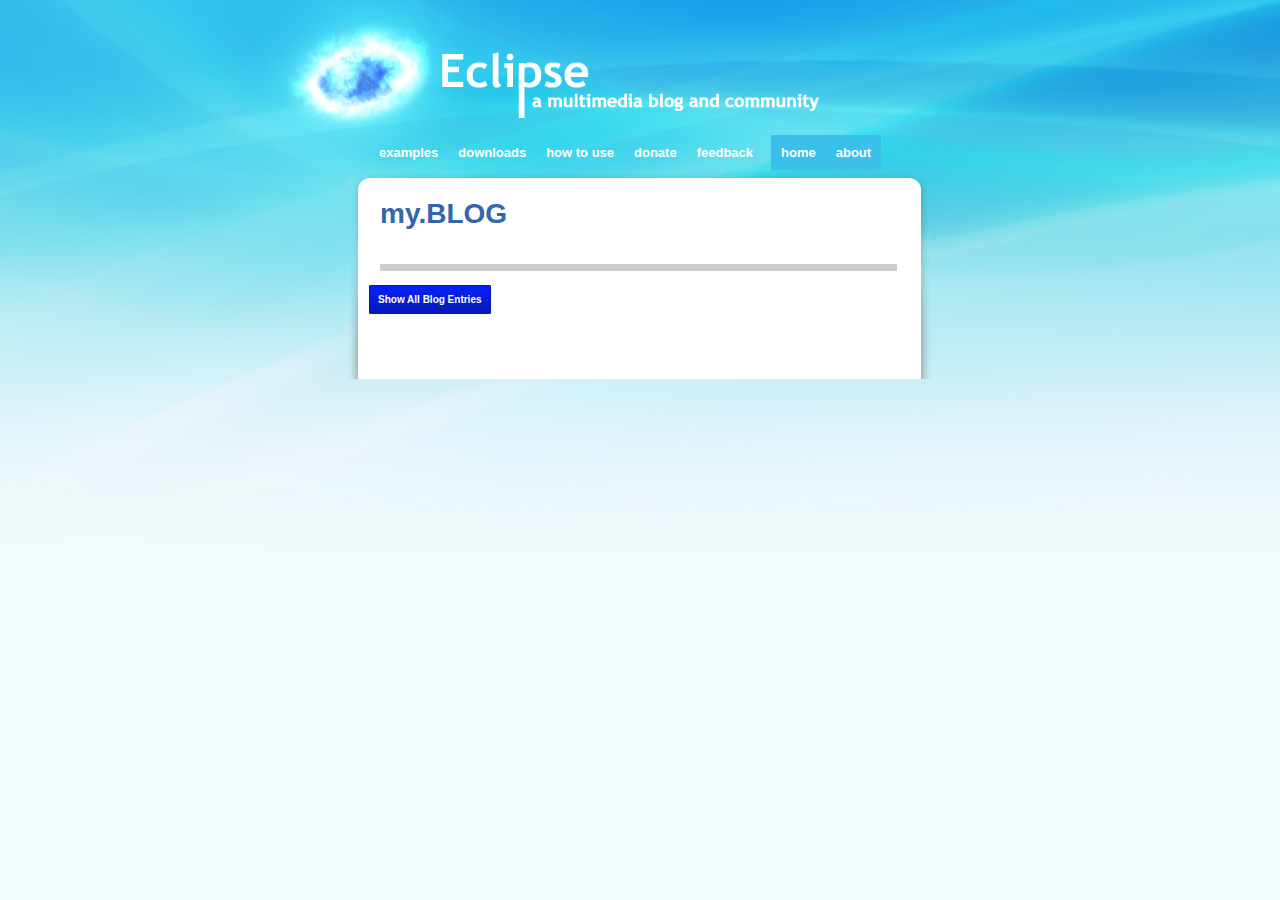
<file: PWA1-FollowAlongFiles/goal7_Object_Constructor_Prototype/index.html>
<!doctype html>  

<html lang="en">
<head>
	<meta charset="utf-8">
	
	<!-- Always force latest IE rendering engine (even in intranet) & Chrome Frame 
	   Remove this if you use the .htaccess -->
	<meta http-equiv="X-UA-Compatible" content="IE=edge,chrome=1">
	
	<title>my.BLOG</title>
	
	<!-- CSS : implied media="all" -->
	<link rel="stylesheet" href="style.css?v=2">

</head>

<body>

<div style="width:930px; height:135px; margin:0 auto; padding:0px;">
	<div style="float:right; margin:0px; padding:0px; width:30px; height:60px;"></div>
	<div id="upperright"></div>
	<div class="clear"></div>	
</div>
<div id="wrap">
	
    <div style="float:left; margin:0px; padding:0px; height:12px; width:194px;"></div>
	<div id="nav2">
		<a href="#examples">examples</a><a href="#downloads">downloads</a><a href="#howtouse">how to use</a><a href="#donate">donate</a><a href="#feedback">feedback</a>
	</div>
	<div id="nav1"><a href="#">home</a><a href="#">about</a></div>
	<div class="clear"></div>
	<div id="leftnav" style="background:none;"><div id="leftnavinside"></div></div>
	<div id="contentbgwrap">
	<div id="contentbg">
		<div id="contentwrap">
			
			<div id="dss">
                <h1 class="dssheader">my.BLOG</h1>
                <div class="separator"></div>
            	</br>
                <div id="blog"></div> 
    			<div id="blog_btn">
					<a href="#" class="buttonblue">Show All Blog Entries</a>
				</div>


    		</div>

		<div class="clear" style="height:60px;"></div>
		</div>
	</div>
    </div> <!--/contentbgwrap-->
	<div id="googlewrap" style="background:none;"><div id="googlewrapinside"></div></div>
</div>


<!-- javascript below here -->
<script type="text/javascript" src="js/main.js"></script>

</body>
</html>
</file>
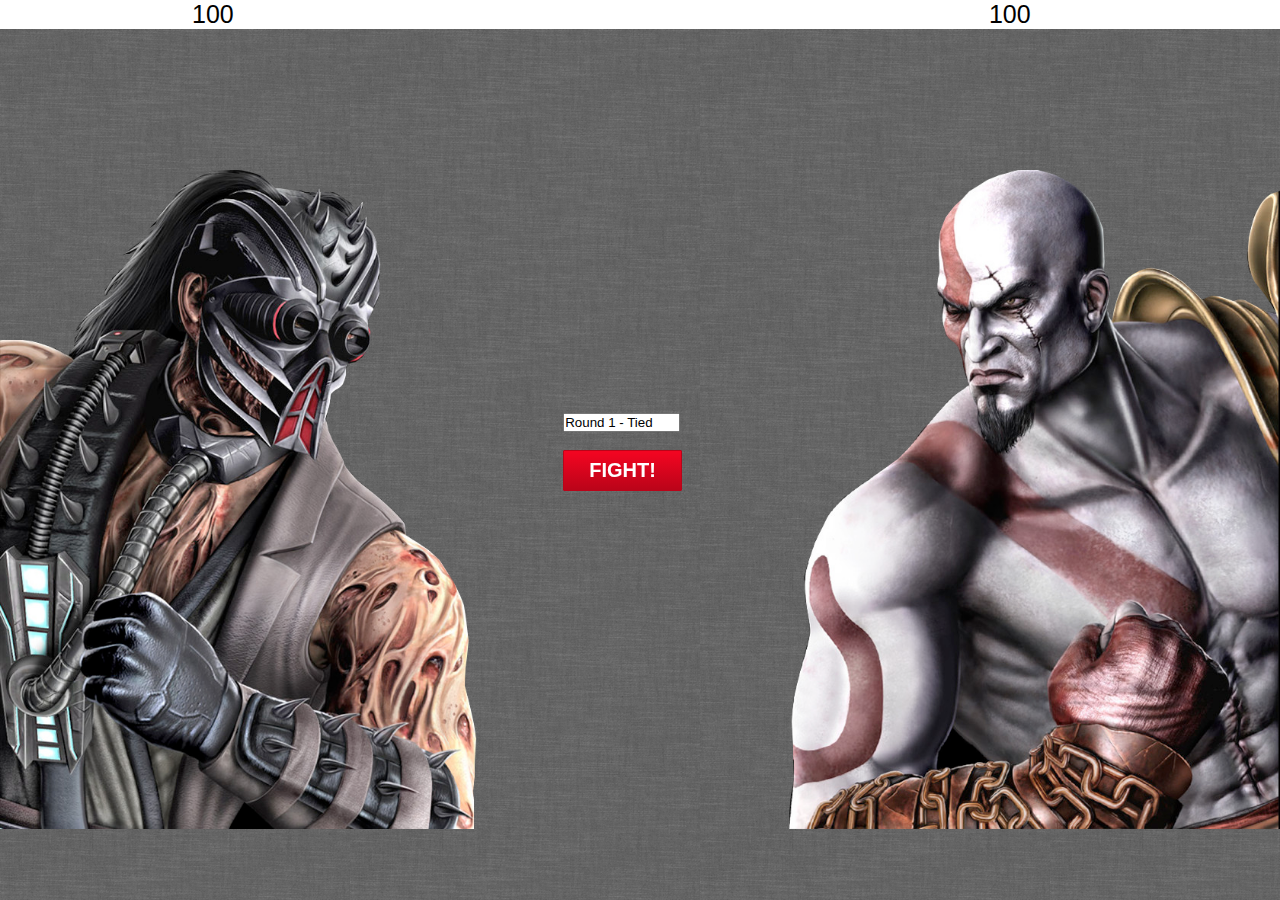
<file: Wk1/goal1_assign_duel1 FINAL/index.html>
<!doctype html>  

<head>

	<title>Fight App</title>

	<link rel="stylesheet" href="css/style.css">

</head>

<body>
<div id="scores">
	<div id="kabal">
		<p>100</p>
	</div>

	<div id="kratos">
		<p>100</p>
	</div>
	<div class="clear"></div>
</div>
<div id="fight_box">

	<div id="fight_btn">
		<form id="round_number">
		  <input value="Round 1 - Tied"></input>
		</form><br>
		<a href="#" class="buttonblue">FIGHT!</a>
	</div>
	<div id="fight_bg">
		<img src="images/fight_bg.png">
	</div>
</div>
	
	<script type="text/javascript" src="js/main.js"></script>

</body>
</html>
</file>
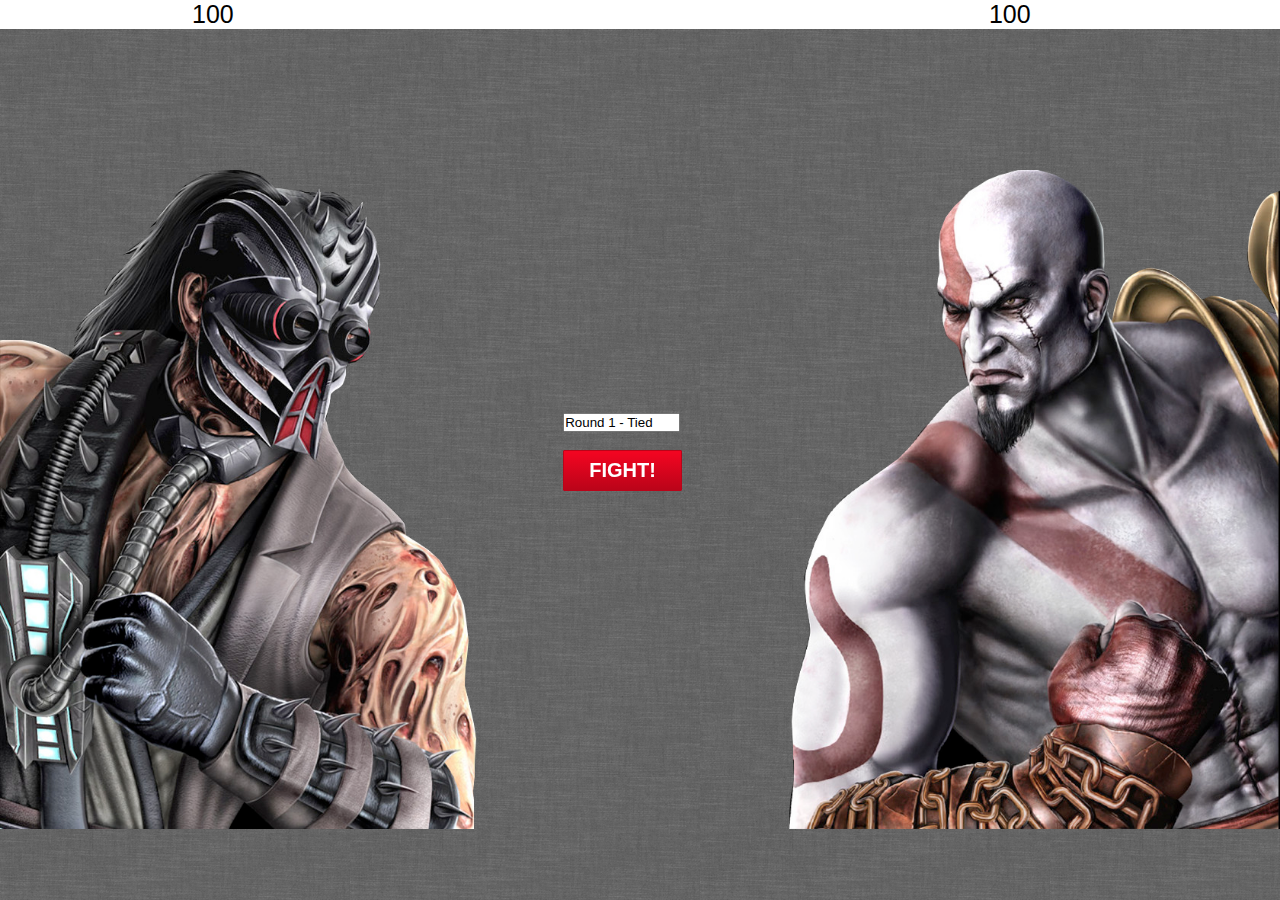
<file: Wk1/goal1_assign_duel1/index.html>
<!doctype html>  

<head>

	<title>Fight App</title>

	<link rel="stylesheet" href="css/style.css">

</head>

<body>
<div id="scores">
	<div id="kabal">
		<p>100</p>
	</div>

	<div id="kratos">
		<p>100</p>
	</div>
	<div class="clear"></div>
</div>
<div id="fight_box">

	<div id="fight_btn">
		<form id="round_number">
		  <input value="Round 1 - Tied"></input>
		</form><br>
		<a href="#" class="buttonblue">FIGHT!</a>
	</div>
	<div id="fight_bg">
		<img src="images/fight_bg.png">
	</div>
</div>
    <script type = "text/javascript" src="js/main.js"></script>
</body>
</html>
</file>
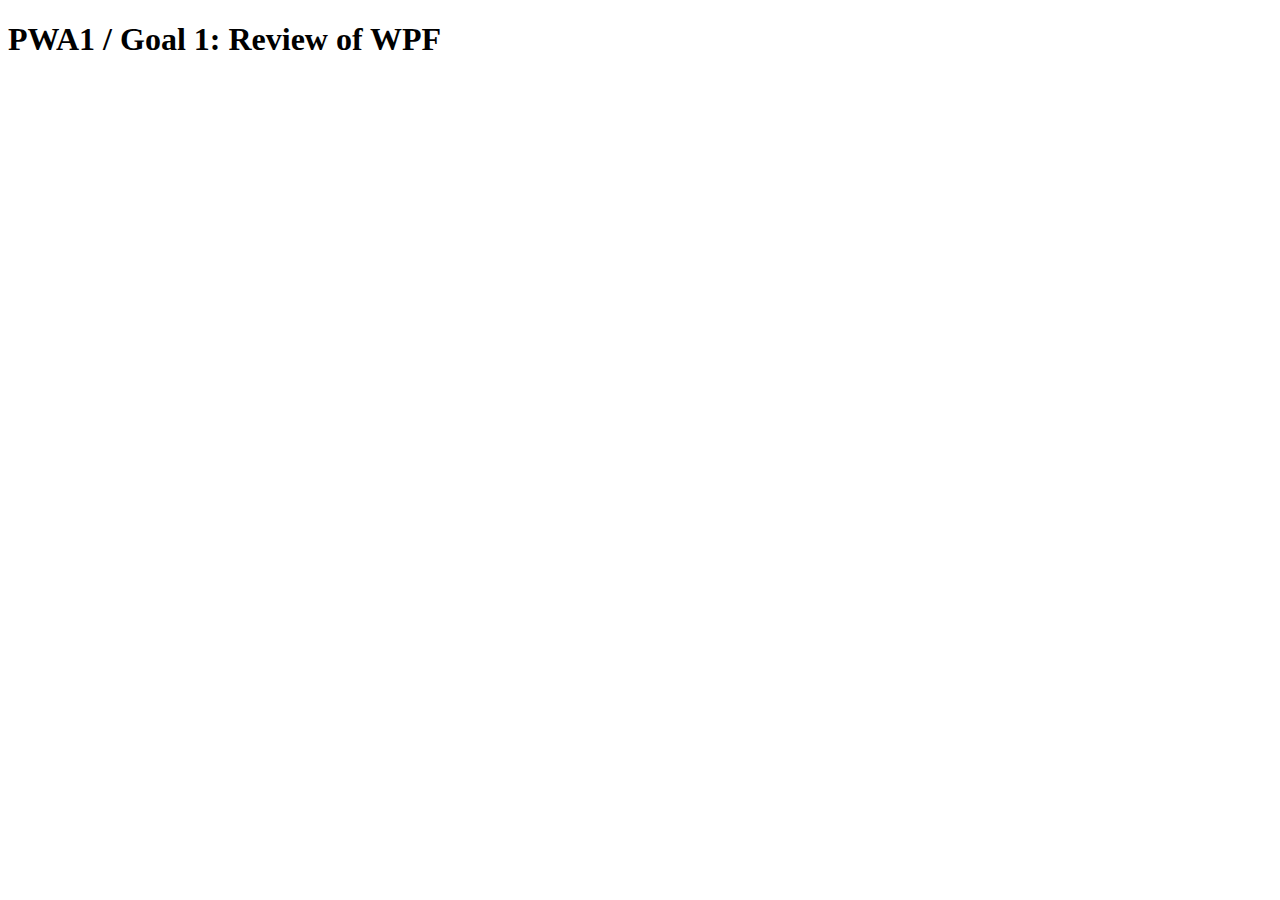
<file: Wk1/goal1_basics/index.html>
<!doctype html>
<html>
<head>
    <title>Goal 1: Review of WPF</title>
</head>
<body>
    <div id="container">
        <h1>PWA1 / Goal 1: Review of WPF</h1>
    </div>

<script src = "js/main.js"></script>
</body>
</html>
</file>
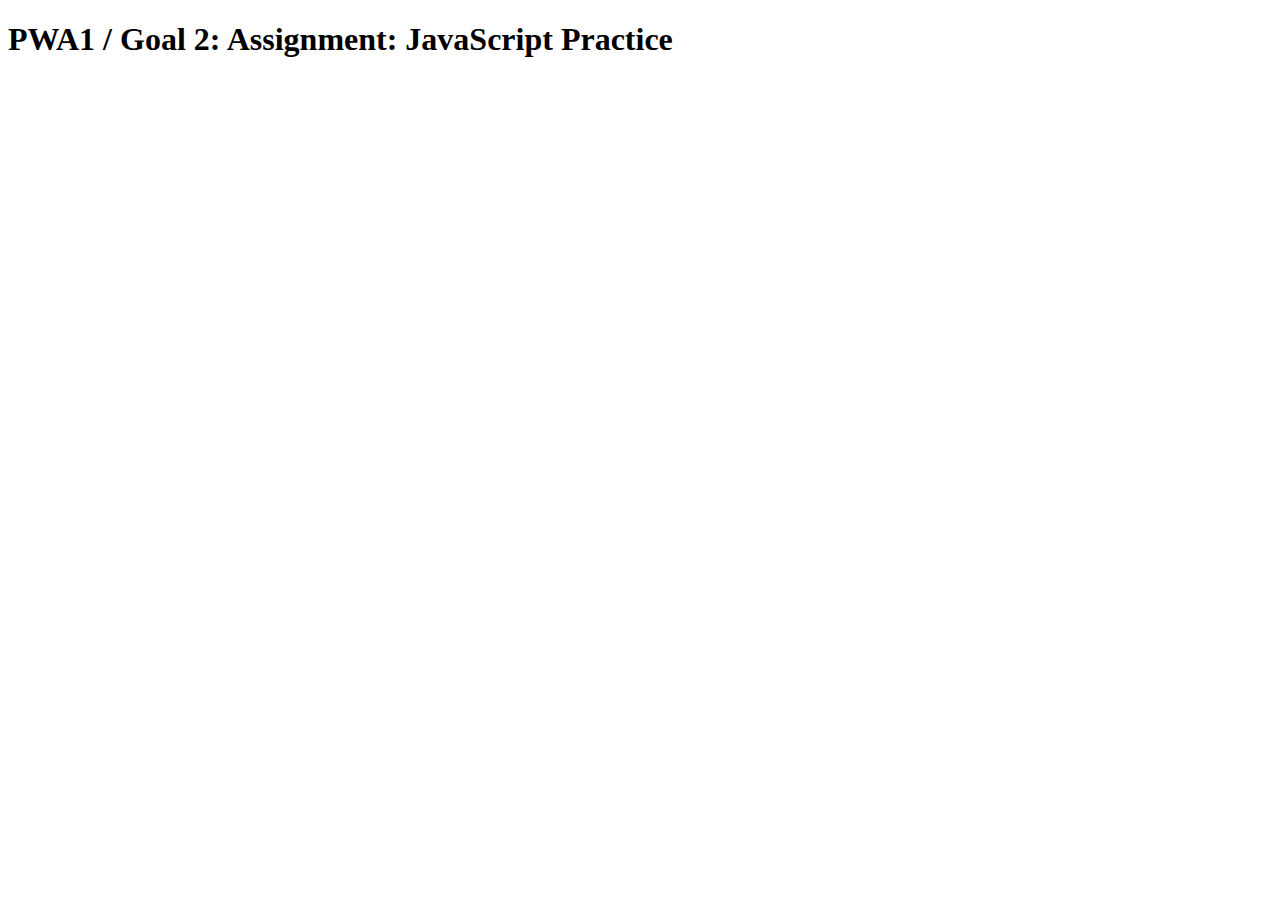
<file: Wk1/goal2_assign_JSpractice/index.html>
<!doctype html>
<html>
<head>
    <title>Goal 2: Assignment: JavaScript Practice</title>
</head>
<body>
	<div id="container">
		<h1>PWA1 / Goal 2: Assignment: JavaScript Practice</h1>
	</div>

	<script type="text/javascript" src="js/main.js"></script>
</body>
</html>
</file>
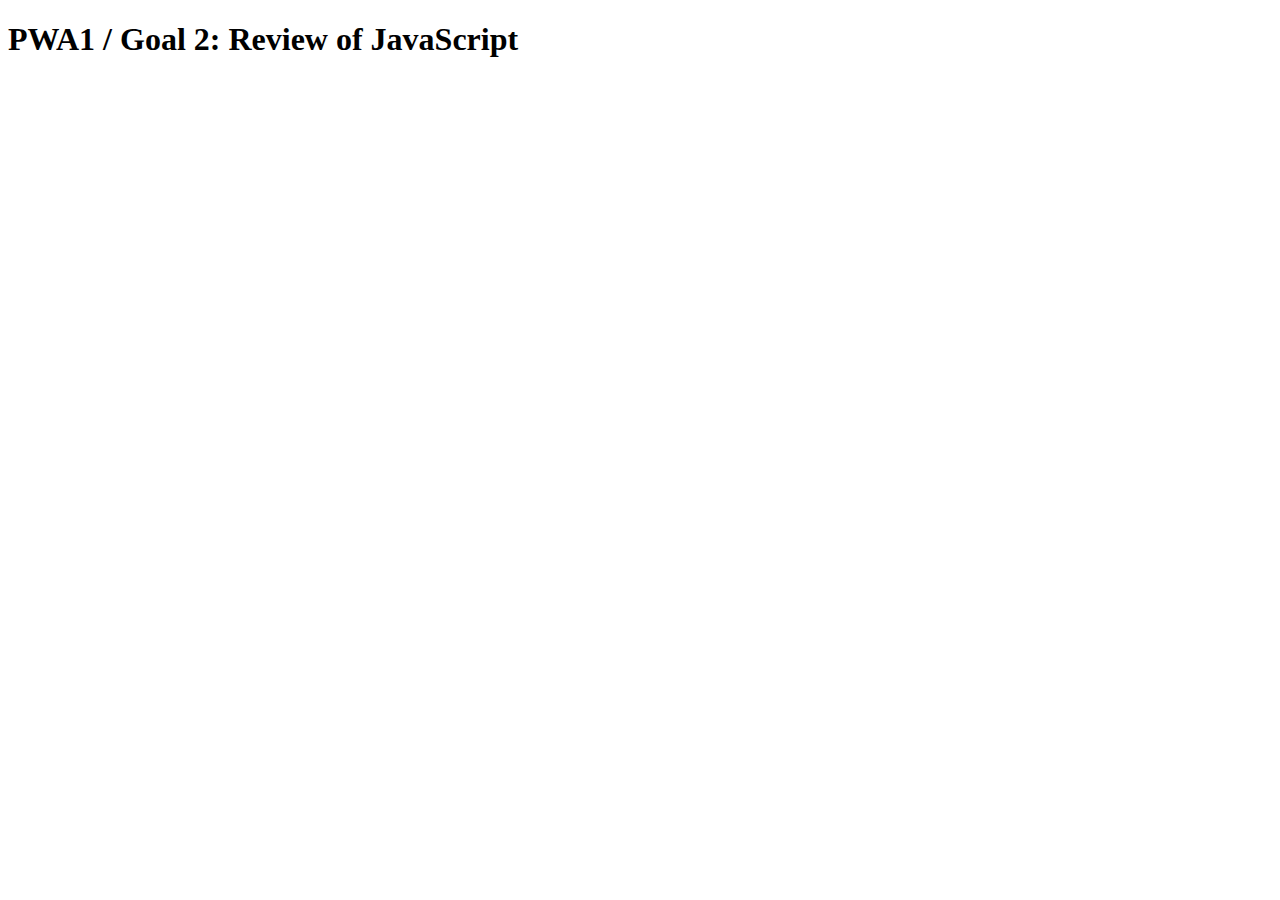
<file: Wk1/goal2_practice/index.html>
<!doctype html>
<html>
<head>
    <title>Goal 2: Review of JavaScript</title>
</head>
<body>
    <div id="container">
        <h1>PWA1 / Goal 2: Review of JavaScript</h1>
    </div>
    <script src = "js/main.js"></script>
</body>
</html>
</file>
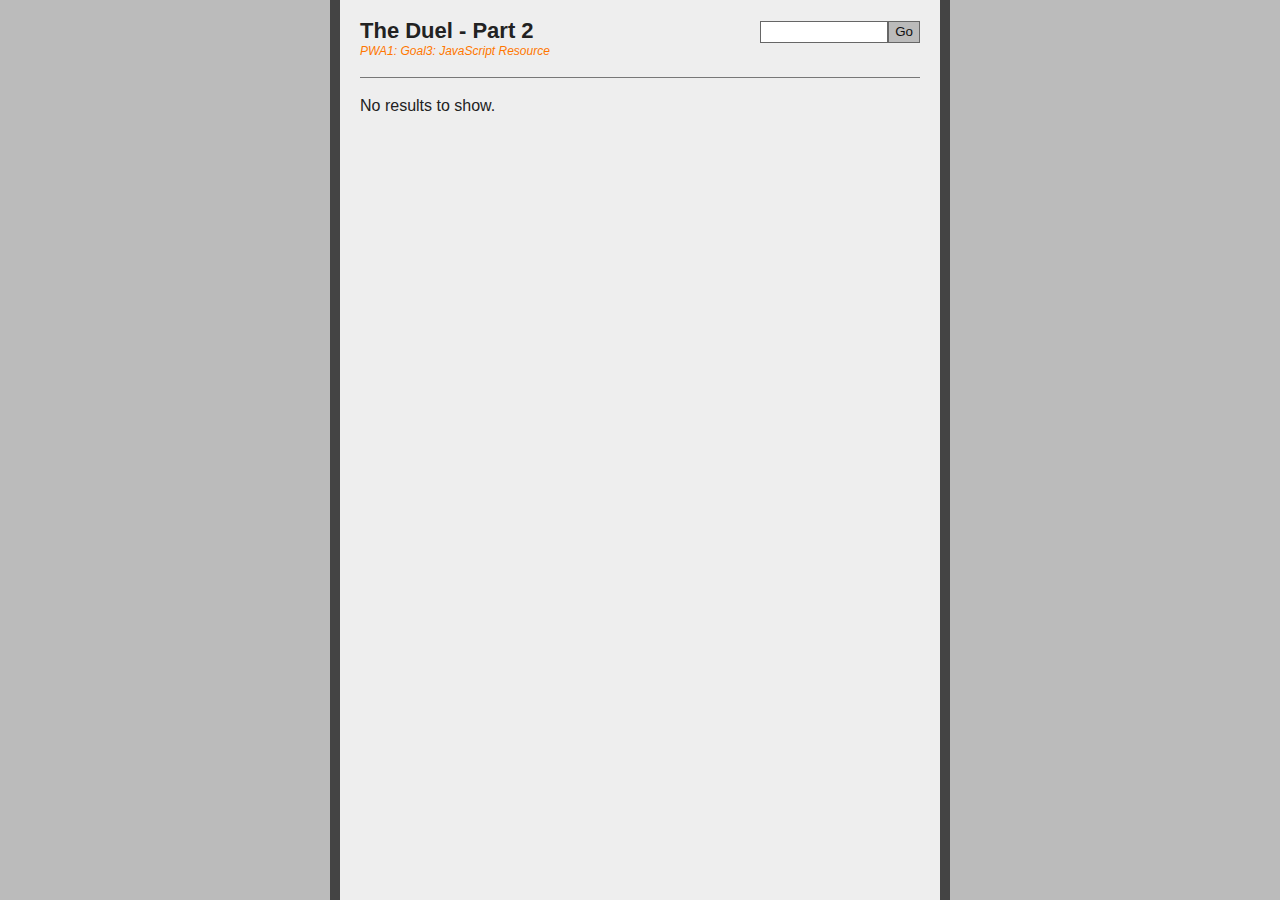
<file: Wk1/goal3_assign_debug_v2/index.html>
<!DOCTYPE html>
<html lang="en">
<head>
	<meta charset="utf-8" />
	<title>Goal 3: Assignment: JavaScript Search Engine</title>
	<link href="style.css" rel="stylesheet" type="text/css" />
</head>
<body id="index" class="home">
	<div id="sitewrap">
		<div id="wrap">
			<div id="logowrap">
				<h1>The Duel - Part 2</h1>
				<p class="headsub">PWA1: Goal3: JavaScript Resource</p>
			</div>
			
			<div id="searchwrap">
				<form name="searchForm" id="searchForm">
					<input type="text" name="search" id="search" /><input type="submit" id="ssubmit" value="Go" />
				</form>
			</div>
			
			<div id="results">
				<p>No results to show.</p>
			</div>
		</div>
	</div>

	<script type="text/javascript" src="js/database.js"></script>
	<script type="text/javascript" src="js/search.js"></script>
</body>
</html>
</file>
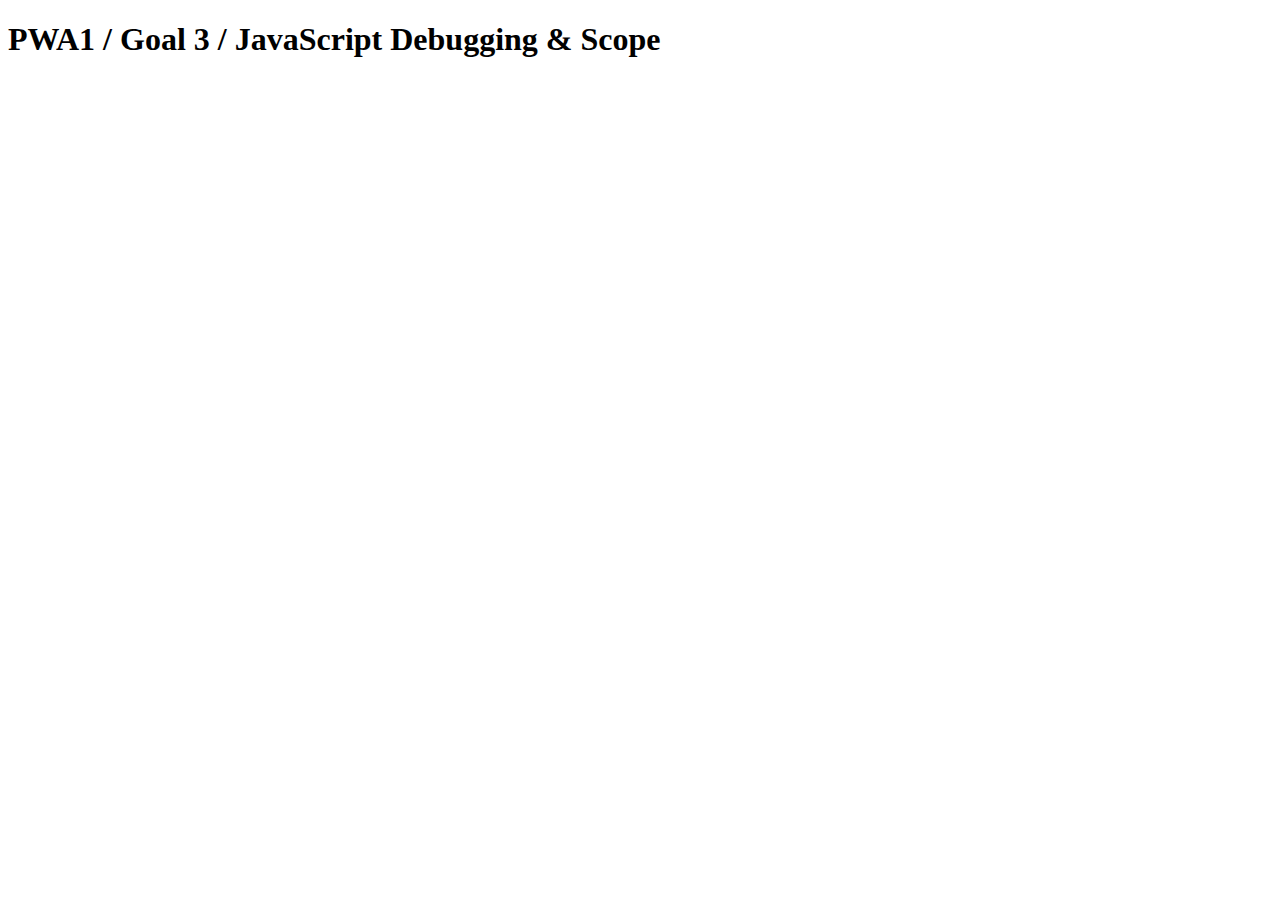
<file: Wk1/goal3_bug_scope/index.html>
<!doctype html>

<!doctype html>
<html>
<head>
    <title>Goal 3: JavaScript Debugging & Scope</title>
</head>
<body>
<div id="container">
    <h1>PWA1 / Goal 3 / JavaScript Debugging & Scope</h1>
</div>

<script type="text/javascript" src="js/main.js"></script>
</body>
</html>
</file>
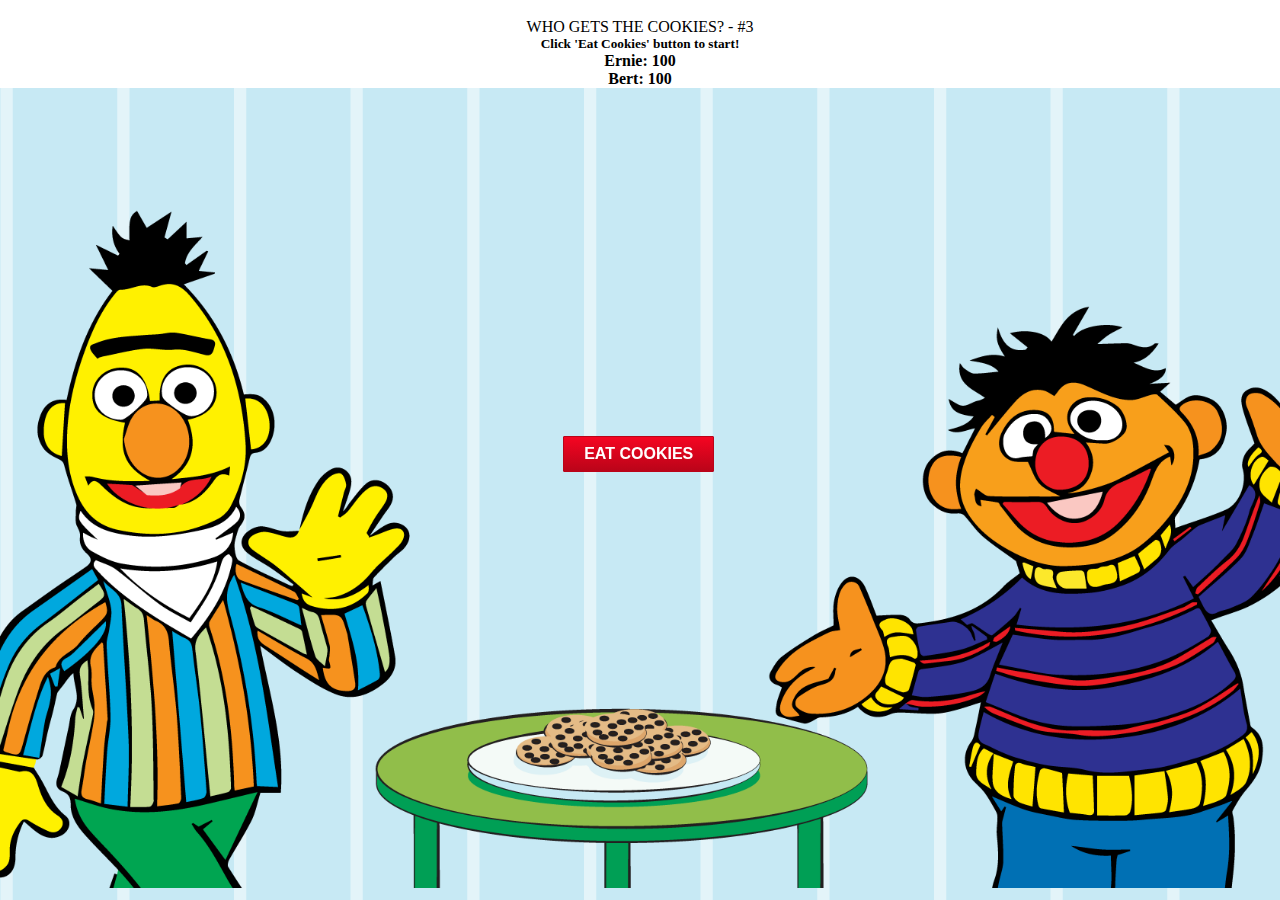
<file: Wk3/goal2_assign_duel3/index.html>
<!doctype html>  
<html>
<head>

	<title>Who Gets the Cookies</title>


	<link rel="stylesheet" href="css/style.css">

</head>

<body>
<div id="scores">
    <div class="clear"></div>
    <div id="mytitle">
        <div style= "..."><br>WHO GETS THE COOKIES? - #3<h5 id="round"></h5></div>
    </div>


	<div id="fight_btn">

		<a href="#" class="buttonblue">EAT COOKIES</a>
	</div>
    <h4 id="Ernie"></h4>
    <h4 id="Bert"></h4>

	<div id="fight_bg">
		<img src="images/fight_bg.png">
	</div>
</div>
    <script type = "text/javascript" src="js/main.js"></script>
</body>
</html>
</file>
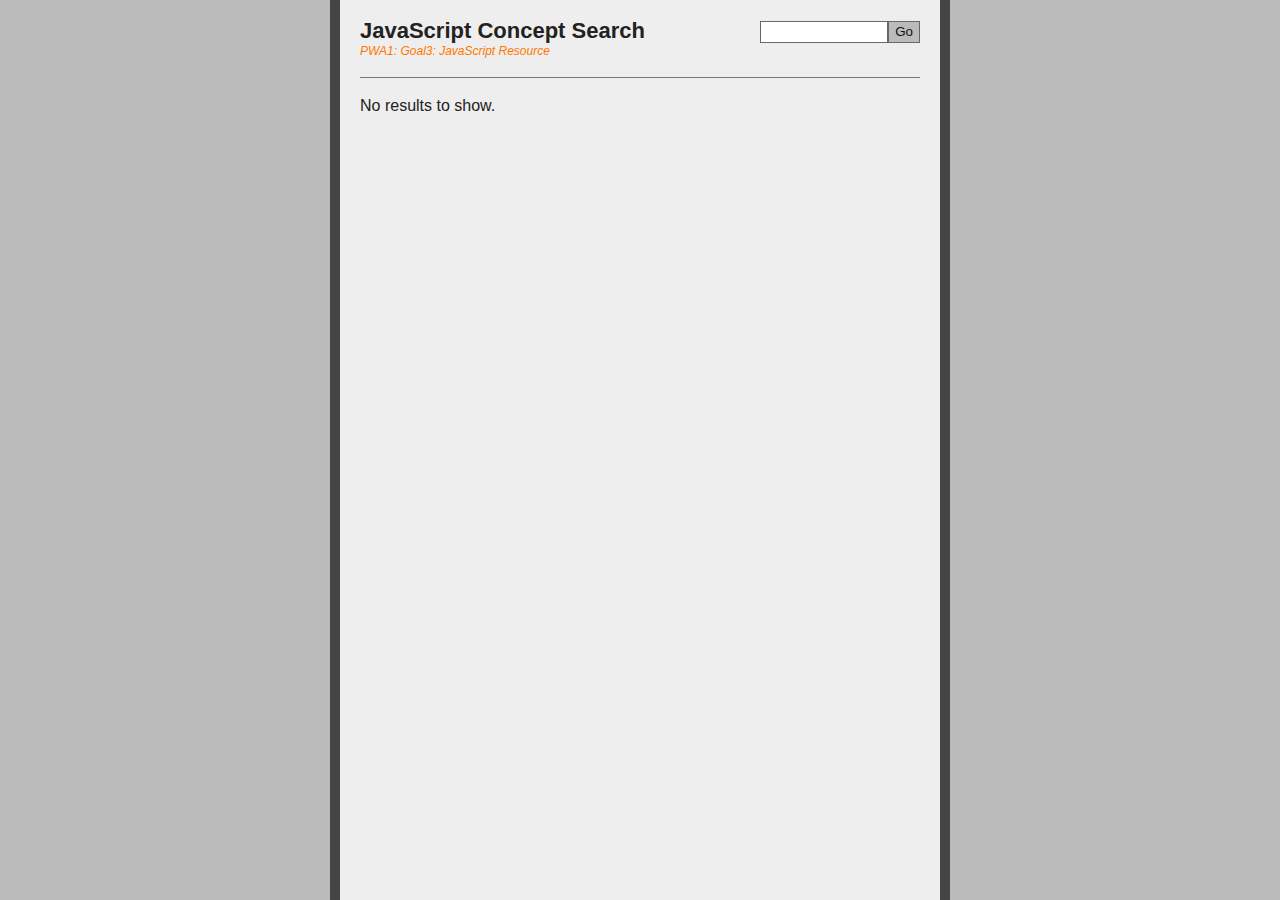
<file: Wk3/goal3_assign_debug_v3/index.html>
<!DOCTYPE html>
<html lang="en">
<head>
	<meta charset="utf-8" />
	<title>Goal 3: Assignment: JavaScript Search Engine</title>
	<link href="style.css" rel="stylesheet" type="text/css" />
</head>
<body id="index" class="home">
	<div id="sitewrap">
		<div id="wrap">
			<div id="logowrap">
				<h1>JavaScript Concept Search</h1>
				<p class="headsub">PWA1: Goal3: JavaScript Resource</p>
			</div>
			
			<div id="searchwrap">
				<form name="searchForm" id="searchForm">
					<input type="text" name="search" id="search" /><input type="submit" id="ssubmit" value="Go" />
				</form>
			</div>
			
			<div id="results">
				<p>No results to show.</p>
			</div>
		</div>
	</div>

	<script type="text/javascript" src="js/database.js"></script>
	<script type="text/javascript" src="js/search.js"></script>
</body>
</html>
</file>
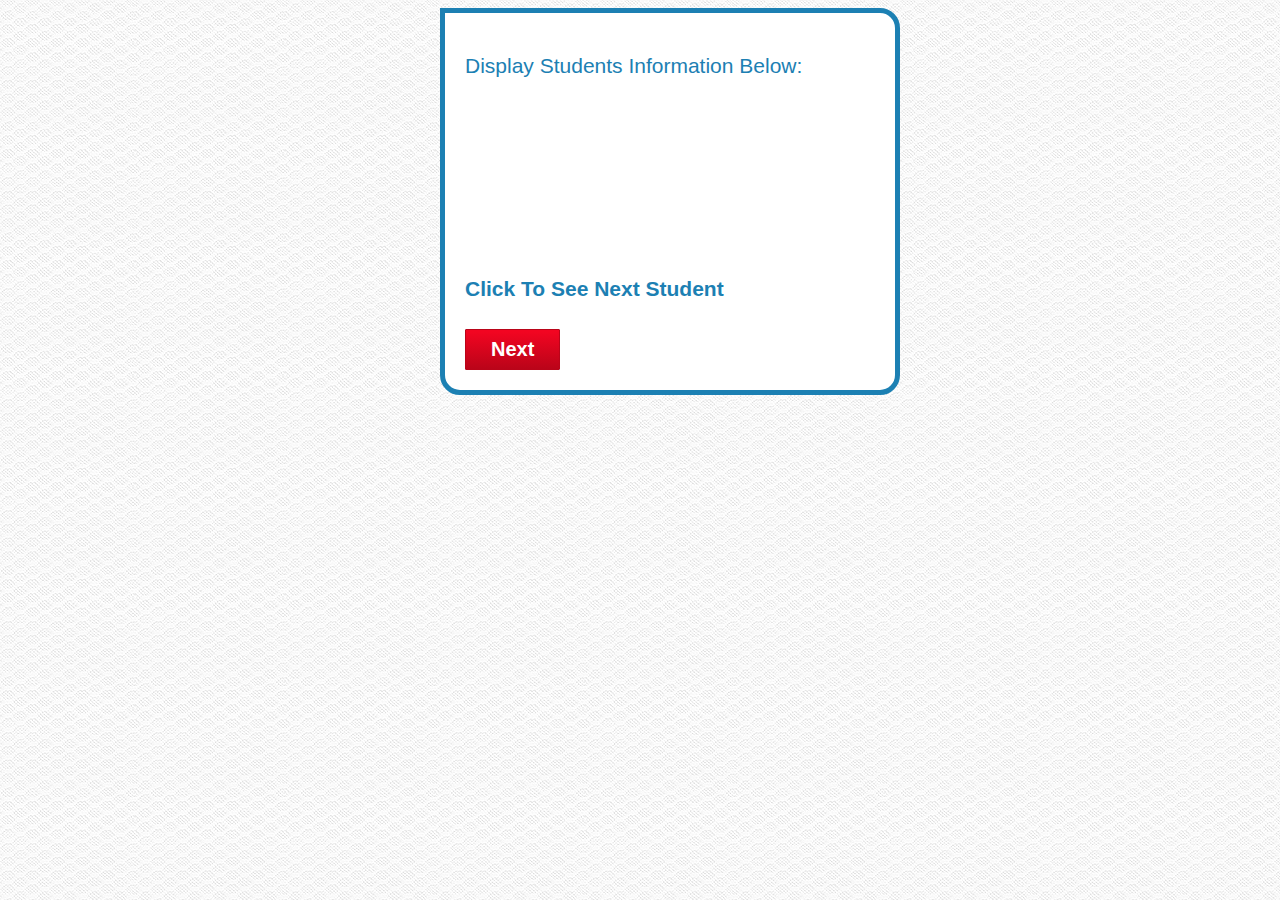
<file: Wk3/goal6_assign_midterm/index.html>
<!doctype html>  

<html lang="en">
<head>
	<meta charset="utf-8">

	<meta http-equiv="X-UA-Compatible" content="IE=edge,chrome=1">
	
	<title>Goal6: Mid Term</title>
	<meta name="description" content="">
	<meta name="author" content="">
	
	<link rel="stylesheet" href="css/style.css">

</head>

<body>

<div id="form_box">
    <div id="contact-form">
        <p class="heading">Display Students Information Below:</p>
        <div id="form-box">                     
                
                <div id="output">
                    <div id="name">
                        <p></p>
                    </div>
                    <div id="address">
                        <p></p>
                    </div>
                    <div id="gpa">
                        <p></p>
                    </div>
                    <div id="date">
                        <p></p>
                    </div>
                    <div id="gpaavg">
                        <p></p>
                    </div>
                    <div id="phone">
                        <p></p>
                    </div>
                    <!-- <div class="clear"></div> -->
                </div>

                <div id="info_box">
                    <div id="info_btn">
                        <h4 id="round" class="heading">Click To See Next Student</h4>
                        <a href="#" class="buttonred">Next</a>
                    </div>
                </div>
        </div>        
        <div class="clear"></div>
    </div>
</div>
	
   
  
</body>
</html>
</file>
<file: PWA1-FollowAlongFiles/goal7_Object_Constructor_Prototype/style.css>
/* CSS Document */

body,html{margin:0px; padding:0px;text-align:center;font-family:Arial, Helvetica, sans-serif;font-size:12px;color:#333333;}
body{background:url(images/background.jpg) top center no-repeat #f3fcff;}
body, div, dl, dt, dd, ul, ol, li, h1, h2, h3, h4, h5, h6,
pre, form, fieldset, input, textarea, p, blockquote, th, td {margin: 0;padding: 0;}
table {border-collapse: collapse;border-spacing: 0;}
fieldset, img { border: 0; }
address, caption, cite, code, dfn, em, strong, th, var {font-style: normal;font-weight: normal;}
ol, ul { list-style: none; }
caption, th { text-align: left; }
h1,h2,h3,h4,h5,h6 { font-size: 100%; font-weight: normal; }
q:before, q:after { content:''; }
abbr, acronym { border: 0; }

#wrap{width:930px;margin:0 auto;padding:0;}#nav1{float:left;background-color:#3ac0eb;text-align:left;margin:0;padding:10px 0;}#nav2{float:left;text-align:left;margin:0 8px 0 0;padding:10px 0;}#nav1 a:link,#nav1 a:visited,#nav2 a:link,#nav2 a:visited{font-family:Arial, Helvetica, sans-serif;font-size:13px;font-style:normal;font-weight:700;color:#FFF;text-decoration:none;margin:5px;padding:5px;}#nav1 a:hover,#nav2 a:hover{background-color:#FFF;color:#369;}#leftnav{float:left;text-align:left;background:url(images/leftnavbg.jpg) top center no-repeat;width:171px;}#leftnavinside{width:122px;margin:15px 15px 5px 33px;padding:0;}#googlewrap{float:left;text-align:left;background:url(images/rightgooglebar.jpg) top center no-repeat;width:174px;}#googlewrapinside{padding:15px 0 0 19px;}#upperright{float:right;width:175px;text-align:right;margin:42px 0 0;padding:0;}#upperright a:link,#upperright a:visited{clear:both;color:#FFF;float:right;text-decoration:none;margin:0;padding:5px;}#upperright a:hover{text-decoration:none;color:#039;background-color:#FFF;}#contentbgwrap{float:left;text-align:left;background:url(images/center-rpt.jpg) top center repeat-y;width:585px;}#contentbg{float:left;text-align:left;background:url(images/centerbg.jpg) top center no-repeat;width:585px;}#contentwrap{width:539px;margin:17px 23px 5px;}.articlebtn a:link,.articlebtn a:visited{clear:both;width:533px;background:#67a9c1;float:left;text-decoration:none;color:#FFF;font-size:13px;margin:5px 0;padding:3px;}.articlebtn a:hover{cursor:pointer;}.pagenav a:link,.pagenav a:visited{float:left;display:block;color:#f08a28;border:1px solid #f08a28;margin:0 1px;padding:3px;}.pagenav a:hover{background:#f08a28;color:#FFF;}.articlewrap{clear:both;width:495px;margin:0 auto;padding:6px;}.topheadline{font-size:28px;font-weight:bolder;font-style:italic;color:#d1dade;}.funnylogo{float:right;background-color:#360;color:#FFF;width:50px;text-align:center;margin:0;padding:5px 8px 6px;}.gaminglogo{float:right;background-color:#700;color:#FFF;width:50px;text-align:center;margin:0;padding:5px 8px 6px;}.industrylogo{float:right;background-color:#369;color:#FFF;width:50px;text-align:center;margin:0;padding:5px 8px 6px;}.misclogo{float:right;background-color:#FFF;color:#008fb8;width:50px;text-align:center;margin:0;padding:5px 8px 6px;}#ajaxmainwrap p{margin:4px 0 12px;padding:0;}.commentswrap{background:#e2e9ea;width:444px;margin:10px auto;padding:0;}.commentstop{width:444px;height:12px;background:url(images/commentstop.jpg) no-repeat;margin:0;padding:0;}.commentsbott{width:444px;height:12px;background:url(images/commentsbott.jpg) no-repeat;background-color:#FFF;margin:0;padding:0;}.comment{background:#8c9090;color:#FFF;width:400px;margin:7px auto;padding:6px;}.timeclass{font-size:10px;font-style:italic;color:#369;margin:0;padding:0;}#loginbox{margin:0 0 16px;}.loginboxt td{margin:0;padding:2px;}#loginbox input{padding:3px;}.dssheader{font-size:28px;width:auto;color:#36A;font-weight:700;line-height:100%;margin:30px 11px 11px;padding:0;}#dss p{color:#333;font-size:12px;margin:0 11px 11px;}#dss ul{padding:10px;}.dlbutton a{float:left;padding-left:12px;font-family:"Trebuchet MS",Verdana,Sans-Serif;background:#333;color:#e9671f;width:430px;height:40px;line-height:40px;font-size:16px;text-decoration:none;text-align:left;margin:0 0 11px 11px;}.dlbutton a:hover{background:#e9671f;color:#333;}.step{font-size:20px;font-family:"Trebuchet MS",Verdana,Sans-Serif;margin:22px 11px 11px;}.codes{border-left:20px #e9671f solid;font-size:12px;font-family:Verdana, Arial, Helvetica, sans-serif;color:#DEDEDE;background:#666;margin:3px 11px 11px;padding:12px;}.codes strong{color:#FFF;}.byme{color:#36A;font-family:"Trebuchet MS",Verdana,Sans-Serif;font-size:14px;margin:0 11px 28px 12px;}.separator{height:7px;background:#CCC;margin:36px 11px 0;}table{margin:11px;}.t_rows td{font-size:12px;border:dotted #e9671f 1px;margin:4px;padding:6px 7px;}.t_firstrow td{font-size:15px;font-weight:700;border-bottom:solid 2px #e9671f;}#updates td{vertical-align:top;padding:0 8px 0 0;}

	
h3{
	font-size:24px;
	font-family:"Trebuchet MS", Tahoma;
	font-style:italic;
}
h3, li{
	padding:10px;
}
.formleft, .formfull{
	clear:both;
}
.formleft{
	float:left;
	width:232px;
}
.formright{
	float:right;
	width:232px;
}
#myform ul{list-style:none;}
#myform label{
	display:block;
	font-weight:bold;
	margin-bottom:4px;
}
#myform input{
	border:1px inset #666666;
	float:left;
}
.formleft input, .formright input{width:220px;}
.formfull input{width:460px;}
.f_reqs{
	float:left;
	color:#FF0000;
	font-style:italic;
	font-size:12px;
	font-weight:normal;
}
.f_errors{
	float:left;
	color:#FF0000;
	font-style:italic;
	font-size:12px;
	font-weight:normal;
	display:none;
	clear:both;
	padding-top:3px;
}
#pmeter{
	display:none;
	clear:both;
	float:left;
	margin-top:4px;
	background:url(pmeter.jpg) no-repeat;
	width:222px;
	height:26px;
	position:relative;
}
#pbar{
	background:url(pbar.jpg) no-repeat;
	top:0; left:0;
	width:9px;
	height:26px;
	position:absolute;
}
.verified{color:#009900;}
.formhilite{background:#FFFF99;}
	
body #f_submit{
	border:none;
	width:auto;
	font-family: Arial, Helvetica, sans-serif;
	font-size: 14px;
	color: #ffffff;
	padding: 7px 20px;
	background: -moz-linear-gradient(
		top,
		#42aaff 0%,
		#003366);
	background: -webkit-gradient(
		linear, left top, left bottom, 
		from(#42aaff),
		to(#003366));
	border-radius: 10px;
	-moz-border-radius: 10px;
	-webkit-border-radius: 10px;
	border: 1px solid #003366;
	-moz-box-shadow:
		0px 1px 3px rgba(000,000,000,0.5),
		inset 0px 0px 1px rgba(255,255,255,0.5);
	-webkit-box-shadow:
		0px 1px 3px rgba(000,000,000,0.5),
		inset 0px 0px 1px rgba(255,255,255,0.5);
	text-shadow:
		0px -1px 0px rgba(000,000,000,0.7),
		0px 1px 0px rgba(255,255,255,0.3);
}



.clear{
	clear:both;
	margin:0px;
	padding:0px;
}
a:link, a:visited{
	/*color:#003399;*/
	color:#f08a28;
	font-weight:bold;
	text-decoration:none;
}
a:hover{
	/*color:#FFFFFF;
	background:#f08a28;*/
	text-decoration:underline;
}


.buttonblue {
	-moz-box-shadow:inset 0px 1px 0px 0px #0521f2;
	-webkit-box-shadow:inset 0px 1px 0px 0px #0521f2;
	box-shadow:inset 0px 1px 0px 0px #0521f2;
	background:-webkit-gradient( linear, left top, left bottom, color-stop(0.05, #0521f2), color-stop(1, #0419ba) );
	background:-moz-linear-gradient( center top, #0521f2 5%, #0419ba 100% );
	filter:progid:DXImageTransform.Microsoft.gradient(startColorstr='#40a3d7', endColorstr='#1b7fb3');
	background-color:#1b7fb3;
	-moz-border-radius:1px;
	-webkit-border-radius:1px;
	border-radius:1px;
	border:1px solid #0419ba;
	display:inline-block;
	color:#ffffff !important;
	font-family:'Open Sans',arial;
	font-size:10px;
	font-weight:bold;
	padding:8px 8px;
	text-decoration:none;
}

.buttonblue:hover {
	background:-webkit-gradient( linear, left top, left bottom, color-stop(0.05, #0419ba), color-stop(1, #0521f2) );
	background:-moz-linear-gradient( center top, #0419ba 5%, #0521f2 100% );
	filter:progid:DXImageTransform.Microsoft.gradient(startColorstr='#1b7fb3', endColorstr='#40a3d7');
	background-color:#0419ba;
	text-decoration:none !important;	
}

.buttonblue:active {
	position:relative;
	top:1px;
}
</file>
<file: Wk1/goal1_assign_duel1 FINAL/css/style.css>
* {
	margin:0; padding:0;
}

body{
	background: url('../images/grey_wash_wall.png') repeat;
}

#scores{
	background: #fff;
	width: 100%;
	height: 100%;
}

#kabal{
	margin: 0px 0px 0px 15%;
	float:left;
}

#kratos{
	margin: 0px 0px 0px 59%;
	float:left;
}

#kabal p{
	font-family: arial;
	font-size:  25px;
}

#kratos p{
	font-family: arial;
	font-size:  25px;
}

#fight_btn{
	position: absolute;
	z-index: 25;
	margin: 30% 44%;
}

#fight_bg{
	position: fixed;
	z-index: 10;
	-webkit-background-size: cover; /*for webKit*/
    -moz-background-size: cover; /*Mozilla*/
    -o-background-size: cover; /*opera*/
    background-size: cover; /*generic*/
}

#fight_bg img{
	height: 100%;
	width: 100%;
}

.heading{
	color: #1c80b3; 
	font-family: Arial, Helvetica, sans-serif; 
	font-size: 21px;
}

.buttonblue {
	-moz-box-shadow:inset 0px 1px 0px 0px #F20521;
	-webkit-box-shadow:inset 0px 1px 0px 0px #F20521;
	box-shadow:inset 0px 1px 0px 0px #F20521;
	background:-webkit-gradient( linear, left top, left bottom, color-stop(0.05, #F20521), color-stop(1, #BA0419) );
	background:-moz-linear-gradient( center top, #F20521 5%, #BA0419 100% );
	filter:progid:DXImageTransform.Microsoft.gradient(startColorstr='#40a3d7', endColorstr='#1b7fb3');
	background-color:#1b7fb3;
	-moz-border-radius:1px;
	-webkit-border-radius:1px;
	border-radius:1px;
	border:1px solid #BA0419;
	display:inline-block;
	color:#ffffff !important;
	font-family:'Open Sans',arial;
	font-size:20px;
	font-weight:bold;
	padding:8px 25px;
	text-decoration:none;
}

.buttonblue:hover {
	background:-webkit-gradient( linear, left top, left bottom, color-stop(0.05, #BA0419), color-stop(1, #F20521) );
	background:-moz-linear-gradient( center top, #BA0419 5%, #F20521 100% );
	filter:progid:DXImageTransform.Microsoft.gradient(startColorstr='#1b7fb3', endColorstr='#40a3d7');
	background-color:#BA0419;
	text-decoration:none !important;	
}

.buttonblue:active {
	position:relative;
	top:1px;
}

#round_number input{
	width: 113px;
}

.clear{
	clear: both;
}
</file>
<file: Wk1/goal1_assign_duel1/css/style.css>
* {
	margin:0; padding:0;
}

body{
	background: url('../images/grey_wash_wall.png') repeat;
}

#scores{
	background: #fff;
	width: 100%;
	height: 100%;
}

#kabal{
	margin: 0px 0px 0px 15%;
	float:left;
}

#kratos{
	margin: 0px 0px 0px 59%;
	float:left;
}

#kabal p{
	font-family: arial;
	font-size:  25px;
}

#kratos p{
	font-family: arial;
	font-size:  25px;
}

#fight_btn{
	position: absolute;
	z-index: 25;
	margin: 30% 44%;
}

#fight_bg{
	position: fixed;
	z-index: 10;
	-webkit-background-size: cover; /*for webKit*/
    -moz-background-size: cover; /*Mozilla*/
    -o-background-size: cover; /*opera*/
    background-size: cover; /*generic*/
}

#fight_bg img{
	height: 100%;
	width: 100%;
}

.heading{
	color: #1c80b3; 
	font-family: Arial, Helvetica, sans-serif; 
	font-size: 21px;
}

.buttonblue {
	-moz-box-shadow:inset 0px 1px 0px 0px #F20521;
	-webkit-box-shadow:inset 0px 1px 0px 0px #F20521;
	box-shadow:inset 0px 1px 0px 0px #F20521;
	background:-webkit-gradient( linear, left top, left bottom, color-stop(0.05, #F20521), color-stop(1, #BA0419) );
	background:-moz-linear-gradient( center top, #F20521 5%, #BA0419 100% );
	filter:progid:DXImageTransform.Microsoft.gradient(startColorstr='#40a3d7', endColorstr='#1b7fb3');
	background-color:#1b7fb3;
	-moz-border-radius:1px;
	-webkit-border-radius:1px;
	border-radius:1px;
	border:1px solid #BA0419;
	display:inline-block;
	color:#ffffff !important;
	font-family:'Open Sans',arial;
	font-size:20px;
	font-weight:bold;
	padding:8px 25px;
	text-decoration:none;
}

.buttonblue:hover {
	background:-webkit-gradient( linear, left top, left bottom, color-stop(0.05, #BA0419), color-stop(1, #F20521) );
	background:-moz-linear-gradient( center top, #BA0419 5%, #F20521 100% );
	filter:progid:DXImageTransform.Microsoft.gradient(startColorstr='#1b7fb3', endColorstr='#40a3d7');
	background-color:#BA0419;
	text-decoration:none !important;	
}

.buttonblue:active {
	position:relative;
	top:1px;
}

#round_number input{
	width: 113px;
}

.clear{
	clear: both;
}
</file>
<file: Wk3/goal2_assign_duel3/css/style.css>
* {
	margin:0; padding:0;
}

body{
	background: url('../images/grey_wash_wall.png') repeat;
}

#scores{
	background: #fff;
	width: 100%;
	height: 100%;
    text-align: center;
}

#kabal{
	margin: 0px 0px 0px 15%;
	float:left;
}

#kratos{
	margin: 0px 0px 0px 59%;
	float:left;
}

#kabal p{
	font-family: arial;
	font-size:  25px;
}

#kratos p{
	font-family: arial;
	font-size:  25px;
}

#fight_btn{
	position: absolute;
	z-index: 25;
	margin: 30% 44%;
}

#fight_bg{
	position: fixed;
	z-index: 10;
	-webkit-background-size: cover; /*for webKit*/
    -moz-background-size: cover; /*Mozilla*/
    -o-background-size: cover; /*opera*/
    background-size: cover; /*generic*/
}

#fight_bg img{
	height: 100%;
	width: 100%;
}

.heading{
	color: #1c80b3; 
	font-family: Arial, Helvetica, sans-serif; 
	font-size: 21px;
}

.buttonblue {
	-moz-box-shadow:inset 0px 1px 0px 0px #F20521;
	-webkit-box-shadow:inset 0px 1px 0px 0px #F20521;
	box-shadow:inset 0px 1px 0px 0px #F20521;
	background:-webkit-gradient( linear, left top, left bottom, color-stop(0.05, #F20521), color-stop(1, #BA0419) );
	background:-moz-linear-gradient( center top, #F20521 5%, #BA0419 100% );
	filter:progid:DXImageTransform.Microsoft.gradient(startColorstr='#40a3d7', endColorstr='#1b7fb3');
	background-color:#1b7fb3;
	-moz-border-radius:1px;
	-webkit-border-radius:1px;
	border-radius:1px;
	border:1px solid #BA0419;
	display:inline-block;
	color:#ffffff !important;
	font-family:'Open Sans',arial;
	font-size:1em;
	font-weight:bold;
	padding:8px 20px;
	text-decoration:none;
    text-align: center;
}

.buttonblue:hover {
	background:-webkit-gradient( linear, left top, left bottom, color-stop(0.05, #BA0419), color-stop(1, #F20521) );
	background:-moz-linear-gradient( center top, #BA0419 5%, #F20521 100% );
	filter:progid:DXImageTransform.Microsoft.gradient(startColorstr='#1b7fb3', endColorstr='#40a3d7');
	background-color:#BA0419;
	text-decoration:none !important;	
}

.buttonblue:active {
	position:relative;
	top:1px;
}

#round_number input{
	width: 113px;
}

.clear{
	clear: both;
}
</file>
<file: Wk3/goal6_assign_midterm/css/style.css>
body{
	background: url('../images/sneaker_mesh_fabric.png') repeat;
}


#form_box{
	margin: auto;
	width: 400px;
}

#contact-form{
	width: 410px;
	padding: 20px;
	background: #fff;
	-moz-border-radius: 0px 20px 20px 20px;
    -webkit-border-radius: 0px 20px 20px 20px;
    -khtml-border-radius: 0px 20px 20px 20px;
    border-radius: 0px 20px 20px 20px;
    border: #1c80b3 5px solid;
}

#contact-form input {
	width:270px; 
	height:20px; 
	border:2px solid #e5e5e5;
	background:#fff; 
	padding:2px 0 2px 2px;
	font-size:13px;
	font-family: Arial, Helvetica, sans-serif;
	line-height:16px; 
	color:#7a7a7a;
}


#contact-form textarea{
	color: #7a7a7a;
	border: 2px solid #e5e5e5;
	padding:2px 0 0 2px;
	font-size:13px;
	font-family: Arial, Helvetica, sans-serif;
	background:#fff;
	overflow:auto;
	line-height:16px;
	width:480px; 
	height:120px;
	max-width: 480px;
	min-width: 480px;
	max-height: 120px;
	min-height: 120px;
}

#contact-form #submit{
	background: url('../images/submit.png') no-repeat transparent;
	border: 0;
	cursor: pointer;
	margin-top: 5px;
	width: 116px;
	height: 28px;
}

span.col{
	width: 90px;
	float: left;
	text-align: right;
	padding-right: 20px;
	font-size:14px;
}

#contact-form p{
	padding-bottom: 10px;
}

#form-submit{
	width: 116px;
	float: right;
}

.heading{
	color: #1c80b3; 
	font-family: Arial, Helvetica, sans-serif; 
	font-size: 21px;
}

.errormsg{
	display: none;
	float: right;
}

.clear{
	clear: both;
}

.buttonred {
	-moz-box-shadow:inset 0px 1px 0px 0px #F20521;
	-webkit-box-shadow:inset 0px 1px 0px 0px #F20521;
	box-shadow:inset 0px 1px 0px 0px #F20521;
	background:-webkit-gradient( linear, left top, left bottom, color-stop(0.05, #F20521), color-stop(1, #BA0419) );
	background:-moz-linear-gradient( center top, #F20521 5%, #BA0419 100% );
	filter:progid:DXImageTransform.Microsoft.gradient(startColorstr='#40a3d7', endColorstr='#1b7fb3');
	background-color:#1b7fb3;
	-moz-border-radius:1px;
	-webkit-border-radius:1px;
	border-radius:1px;
	border:1px solid #BA0419;
	display:inline-block;
	color:#ffffff !important;
	font-family:'Open Sans',arial;
	font-size:20px;
	font-weight:bold;
	padding:8px 25px;
	text-decoration:none;
}

.buttonred:hover {
	background:-webkit-gradient( linear, left top, left bottom, color-stop(0.05, #BA0419), color-stop(1, #F20521) );
	background:-moz-linear-gradient( center top, #BA0419 5%, #F20521 100% );
	filter:progid:DXImageTransform.Microsoft.gradient(startColorstr='#1b7fb3', endColorstr='#40a3d7');
	background-color:#BA0419;
	text-decoration:none !important;	
}

.buttonred:active {
	position:relative;
	top:1px;
}
</file>
<file: Wk1/goal3_assign_debug_v2/style.css>
/* css reset */
html,body,div,span,object,iframe,h1,h2,h3,h4,h5,h6,p,blockquote,pre,abbr,address,cite,code,del,dfn,em,img,ins,kbd,q,samp,small,strong,sub,sup,var,b,i,dl,dt,dd,ol,ul,li,fieldset,form,label,legend,table,caption,tbody,tfoot,thead,tr,th,td,article,aside,dialog,figure,footer,header,hgroup,menu,nav,section,time,mark,audio,video{margin:0;padding:0;border:0;outline:0;font-size:100%;vertical-align:baseline;background:transparent}body{line-height:1}article,aside,dialog,figure,footer,header,hgroup,nav,section{display:block}blockquote,q{quotes:none}blockquote:before,blockquote:after,q:before,q:after{content:'';content:none}a{margin:0;padding:0;border:0;font-size:100%;vertical-align:baseline;background:transparent}ins{background-color:#ff9;color:#000;text-decoration:none}mark{background-color:#ff9;color:#000;font-style:italic;font-weight:bold}del{text-decoration:line-through}abbr[title],dfn[title]{border-bottom:1px dotted#000;cursor:help}table{border-collapse:collapse;border-spacing:0}hr{display:block;height:1px;border:0;border-top:1px solid#cccccc;margin:1em 0;padding:0}input,select{vertical-align:middle}
/* ========= */
html{height:100%;}
body{background:#bbb; color:#222; height:100%; font-family:Tahoma, Helvetica;}
#sitewrap{width:600px; height:100%; overflow:auto; margin:0 auto; border-left:10px solid #444; border-right:10px solid #444; background:#eee;}
#wrap{padding:20px;}

#logowrap{float:left; width:340px; padding-bottom:20px;}
h1{font-size:22px;}
.headsub{font-size:12px; color:#f70; font-style:italic; padding:3px 0 0;}

#searchwrap{float:right; padding-top:1px;}
#search{border:1px solid #666; background:#fff; color:#333; width:120px; padding:3px; height:14px;}
#ssubmit{border:1px solid #666; background:#bbb; color:#111; height:22px; line-height:18px;}


#results{clear:both; padding-top:20px; border-top:1px solid #777;}
#results p{padding:0 0 10px;}
#results a{color:#c40; font-size:14px;}
</file>
<file: Wk3/goal3_assign_debug_v3/style.css>
/* css reset */
html,body,div,span,object,iframe,h1,h2,h3,h4,h5,h6,p,blockquote,pre,abbr,address,cite,code,del,dfn,em,img,ins,kbd,q,samp,small,strong,sub,sup,var,b,i,dl,dt,dd,ol,ul,li,fieldset,form,label,legend,table,caption,tbody,tfoot,thead,tr,th,td,article,aside,dialog,figure,footer,header,hgroup,menu,nav,section,time,mark,audio,video{margin:0;padding:0;border:0;outline:0;font-size:100%;vertical-align:baseline;background:transparent}body{line-height:1}article,aside,dialog,figure,footer,header,hgroup,nav,section{display:block}blockquote,q{quotes:none}blockquote:before,blockquote:after,q:before,q:after{content:'';content:none}a{margin:0;padding:0;border:0;font-size:100%;vertical-align:baseline;background:transparent}ins{background-color:#ff9;color:#000;text-decoration:none}mark{background-color:#ff9;color:#000;font-style:italic;font-weight:bold}del{text-decoration:line-through}abbr[title],dfn[title]{border-bottom:1px dotted#000;cursor:help}table{border-collapse:collapse;border-spacing:0}hr{display:block;height:1px;border:0;border-top:1px solid#cccccc;margin:1em 0;padding:0}input,select{vertical-align:middle}
/* ========= */
html{height:100%;}
body{background:#bbb; color:#222; height:100%; font-family:Tahoma, Helvetica;}
#sitewrap{width:600px; height:100%; overflow:auto; margin:0 auto; border-left:10px solid #444; border-right:10px solid #444; background:#eee;}
#wrap{padding:20px;}

#logowrap{float:left; width:340px; padding-bottom:20px;}
h1{font-size:22px;}
.headsub{font-size:12px; color:#f70; font-style:italic; padding:3px 0 0;}

#searchwrap{float:right; padding-top:1px;}
#search{border:1px solid #666; background:#fff; color:#333; width:120px; padding:3px; height:14px;}
#ssubmit{border:1px solid #666; background:#bbb; color:#111; height:22px; line-height:18px;}


#results{clear:both; padding-top:20px; border-top:1px solid #777;}
#results p{padding:0 0 10px;}
#results a{color:#c40; font-size:14px;}
</file>
